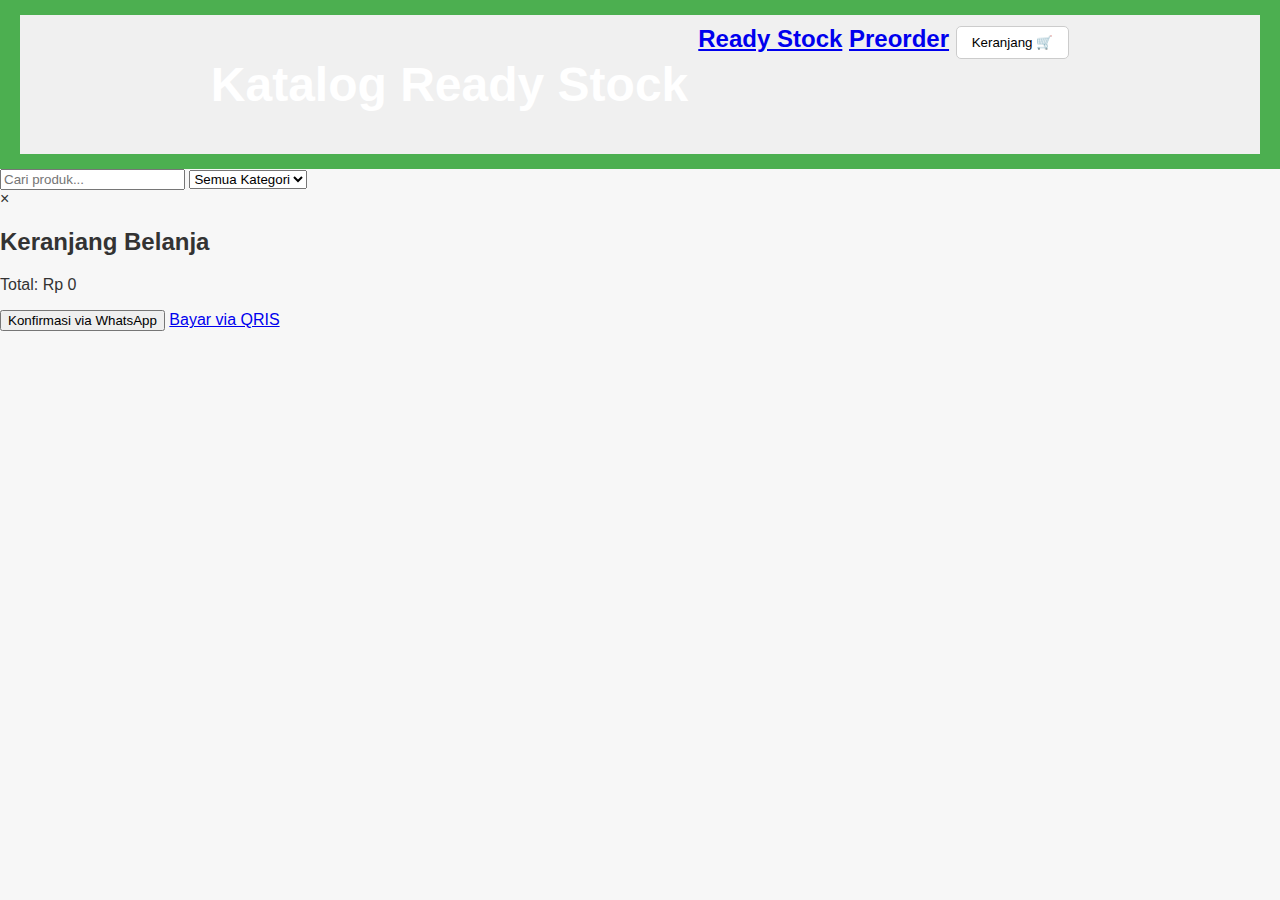
<file: index.html>
<!DOCTYPE html>
<html lang="id">
<head>
  <meta charset="UTF-8" />
  <meta name="viewport" content="width=device-width, initial-scale=1.0"/>
  <title>Katalog Ready Stock</title>
  <link rel="stylesheet" href="cart.css" />
</head>
<body>
  <header>
    <nav>
      <h1>Katalog Ready Stock</h1>
      <div class="nav-buttons">
        <a href="index.html" class="active">Ready Stock</a>
        <a href="preorder.html">Preorder</a>
        <button id="cart-btn">Keranjang 🛒</button>
      </div>
    </nav>
  </header>

  <main>
    <input type="text" id="searchInput" placeholder="Cari produk..." />
    <select id="categoryFilter">
      <option value="">Semua Kategori</option>
    </select>
    <div id="product-list" class="product-container"></div>
  </main>

  <div id="cart-modal" class="modal hidden">
    <div class="modal-content">
      <span class="close-btn">&times;</span>
      <h2>Keranjang Belanja</h2>
      <div id="cart-items"></div>
      <p>Total: <span id="cart-total">Rp 0</span></p>
      <button id="wa-checkout-btn">Konfirmasi via WhatsApp</button>
      <a href="qris.html" class="qris-btn">Bayar via QRIS</a>
    </div>
  </div>

  <script src="app.js"></script>
</body>
</html>
</file>
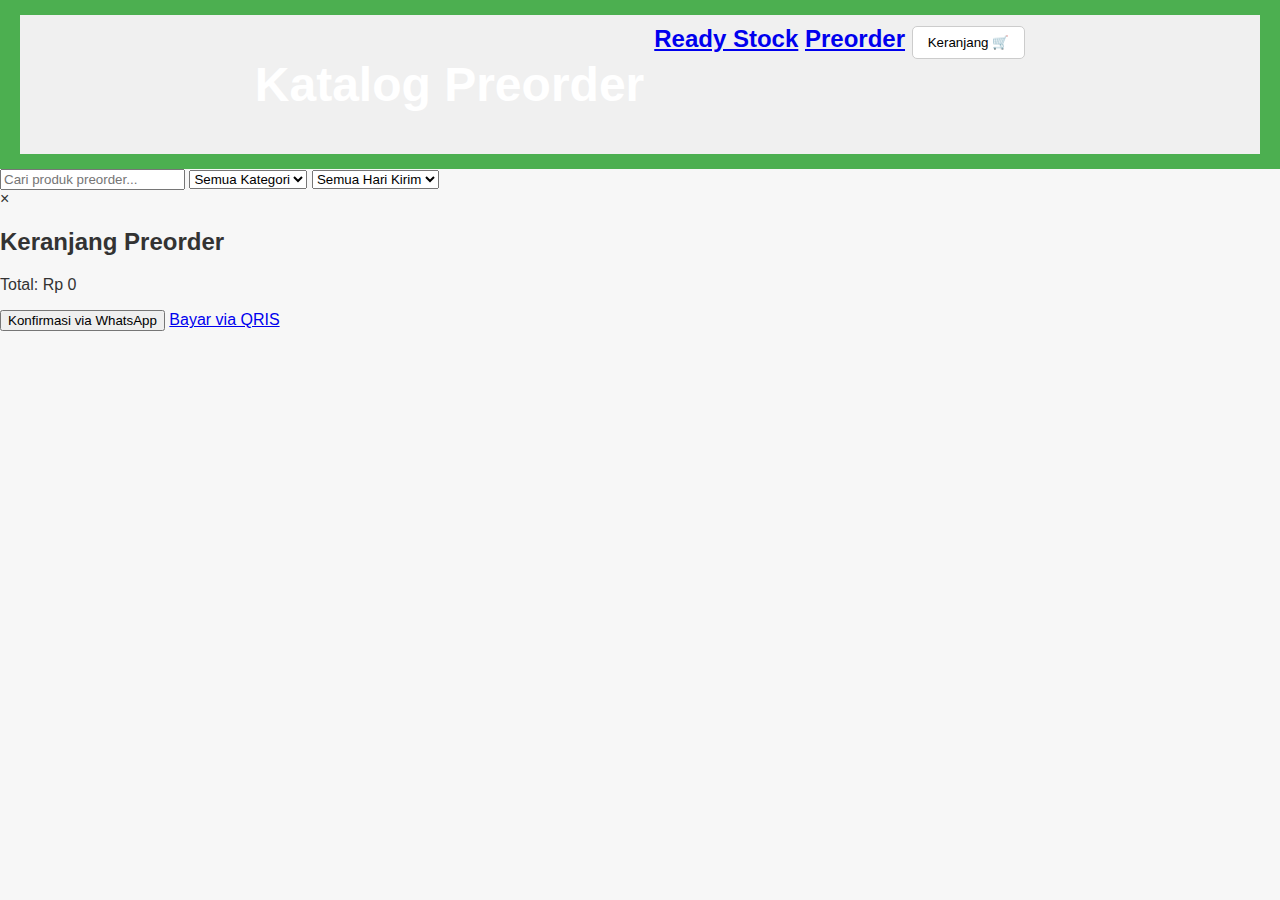
<file: preorder.html>
<!DOCTYPE html>
<html lang="id">
<head>
  <meta charset="UTF-8" />
  <meta name="viewport" content="width=device-width, initial-scale=1.0"/>
  <title>Katalog Preorder</title>
  <link rel="stylesheet" href="cart.css" />
</head>
<body>
  <header>
    <nav>
      <h1>Katalog Preorder</h1>
      <div class="nav-buttons">
        <a href="index.html">Ready Stock</a>
        <a href="preorder.html" class="active">Preorder</a>
        <button id="cart-btn">Keranjang 🛒</button>
      </div>
    </nav>
  </header>

  <main>
    <input type="text" id="searchInput" placeholder="Cari produk preorder..." />
    <select id="categoryFilter">
      <option value="">Semua Kategori</option>
    </select>
    <select id="dayFilter">
      <option value="">Semua Hari Kirim</option>
    </select>
    <div id="product-list" class="product-container"></div>
  </main>

  <div id="cart-modal" class="modal hidden">
    <div class="modal-content">
      <span class="close-btn">&times;</span>
      <h2>Keranjang Preorder</h2>
      <div id="cart-items"></div>
      <p>Total: <span id="cart-total">Rp 0</span></p>
      <button id="wa-checkout-btn">Konfirmasi via WhatsApp</button>
      <a href="qris.html" class="qris-btn">Bayar via QRIS</a>
    </div>
  </div>

  <script>
    const isPreorderPage = true;
  </script>
  <script src="app.js"></script>
</body>
</html>
</file>
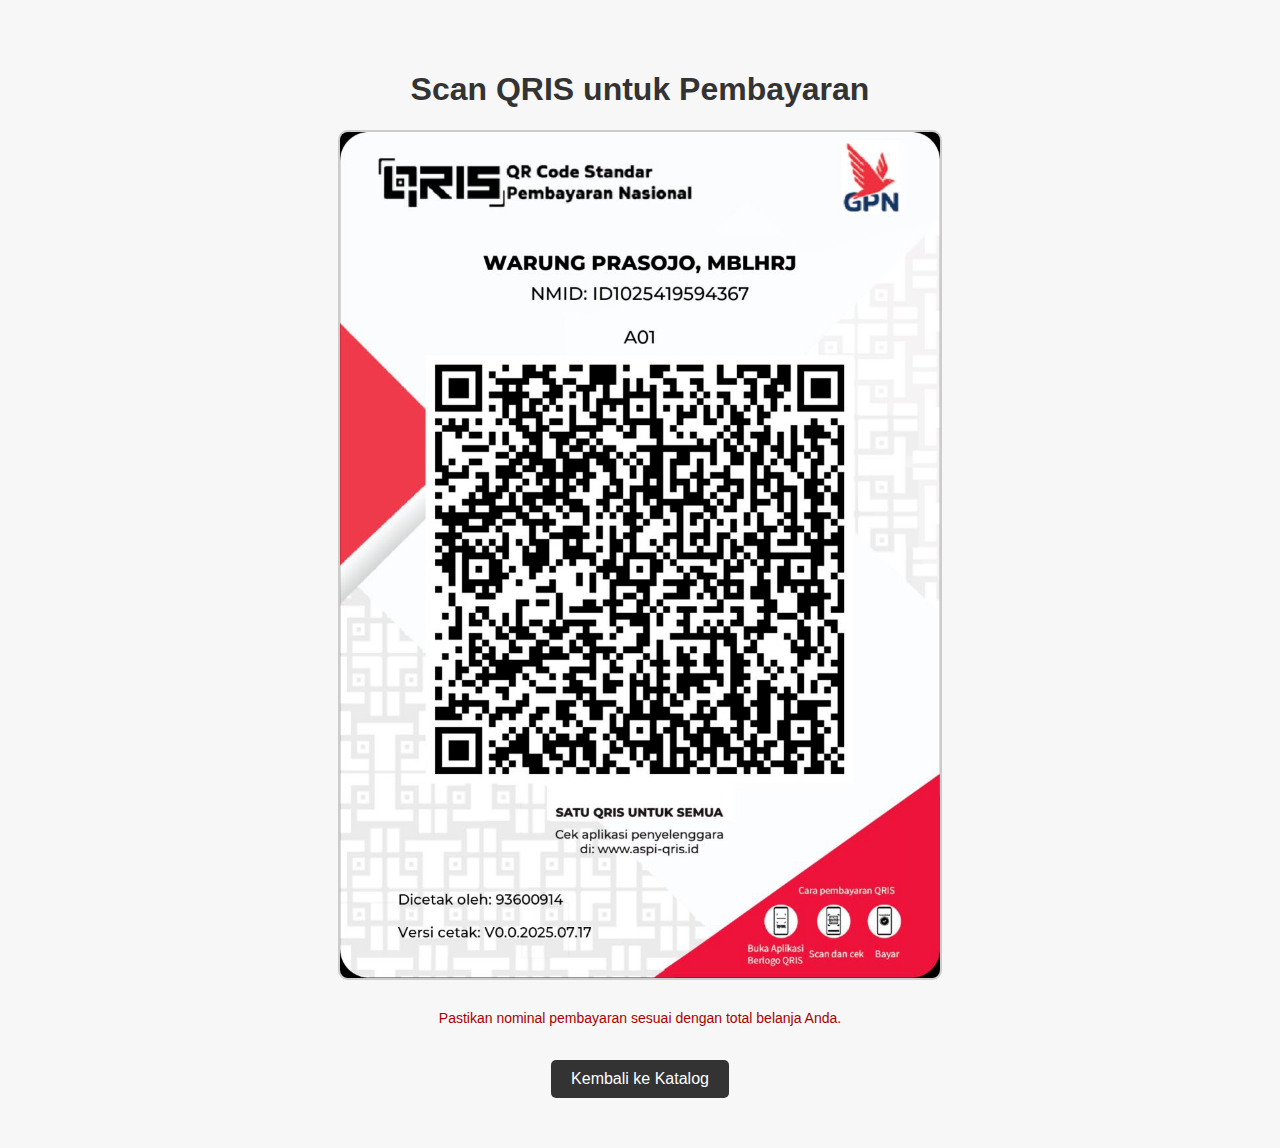
<file: qris.html>
<!DOCTYPE html>
<html lang="id">
<head>
  <meta charset="UTF-8" />
  <meta name="viewport" content="width=device-width, initial-scale=1.0"/>
  <title>Pembayaran QRIS</title>
  <link rel="stylesheet" href="cart.css" />
  <style>
    .qris-container {
      display: flex;
      flex-direction: column;
      align-items: center;
      margin: 50px auto;
      max-width: 600px;
      text-align: center;
    }

    .qris-container img {
      max-width: 100%;
      height: auto;
      border: 2px solid #ccc;
      border-radius: 10px;
      margin-bottom: 20px;
    }

    .back-button {
      display: inline-block;
      margin-top: 20px;
      background-color: #333;
      color: white;
      padding: 10px 20px;
      border-radius: 5px;
      text-decoration: none;
      transition: background-color 0.3s ease;
    }

    .back-button:hover {
      background-color: #555;
    }

    .warning {
      font-size: 14px;
      color: #a00;
      margin-top: 10px;
    }
  </style>
</head>
<body>
  <div class="qris-container">
    <h1>Scan QRIS untuk Pembayaran</h1>
    <img src="qris.png" alt="QRIS Pembayaran" />
    <p class="warning">Pastikan nominal pembayaran sesuai dengan total belanja Anda.</p>
    <a href="index.html" class="back-button">Kembali ke Katalog</a>
  </div>
</body>
</html>
</file>
<file: cart.css>
body {
  font-family: 'Segoe UI', Tahoma, Geneva, Verdana, sans-serif;
  margin: 0;
  background-color: #f7f7f7;
  color: #333;
}

header {
  background-color: #4CAF50;
  color: white;
  padding: 15px 20px;
  text-align: center;
  font-size: 24px;
  font-weight: bold;
}

nav {
  background-color: #f0f0f0;
  display: flex;
  justify-content: center;
  padding: 10px;
  gap: 10px;
  flex-wrap: wrap;
}

nav button {
  background-color: #fff;
  border: 1px solid #ccc;
  padding: 8px 15px;
  border-radius: 5px;
  cursor: pointer;
  font-weight: 500;
  transition: all 0.3s ease;
}

nav button:hover,
nav button.active {
  background-color: #4CAF50;
  color: white;
  border-color: #4CAF50;
}

.container {
  max-width: 1100px;
  margin: 20px auto;
  padding: 0 15px;
}

.product-card {
  background-color: white;
  border: 1px solid #ddd;
  border-radius: 8px;
  padding: 15px;
  margin: 15px 0;
  display: flex;
  flex-direction: column;
  gap: 10px;
  box-shadow: 0 2px 5px rgba(0,0,0,0.05);
}

.product-card img {
  width: 100%;
  max-height: 200px;
  object-fit: cover;
  border-radius: 5px;
}

.product-info {
  display: flex;
  flex-direction: column;
  gap: 5px;
}

.product-title {
  font-size: 18px;
  font-weight: bold;
}

.product-price {
  font-size: 16px;
  color: #2e7d32;
}

.cart {
  position: fixed;
  bottom: 0;
  left: 0;
  right: 0;
  background-color: white;
  border-top: 1px solid #ddd;
  padding: 15px;
  display: flex;
  flex-wrap: wrap;
  justify-content: space-between;
  align-items: center;
  z-index: 100;
}

.cart-summary {
  font-size: 16px;
  font-weight: 500;
}

.cart-buttons {
  display: flex;
  gap: 10px;
}

.cart-buttons a,
.cart-buttons button {
  padding: 10px 15px;
  border: none;
  border-radius: 5px;
  text-decoration: none;
  color: white;
  font-weight: bold;
  cursor: pointer;
}

.checkout-wa {
  background-color: #25D366;
}

.checkout-qris {
  background-color: #3f51b5;
}

input[type="number"] {
  padding: 5px;
  width: 60px;
  font-size: 14px;
  border: 1px solid #ccc;
  border-radius: 5px;
}

.filter-group {
  margin-bottom: 10px;
  display: flex;
  gap: 10px;
  flex-wrap: wrap;
  justify-content: center;
}

.filter-group select {
  padding: 5px 10px;
  font-size: 14px;
  border-radius: 5px;
  border: 1px solid #ccc;
}
</file>
